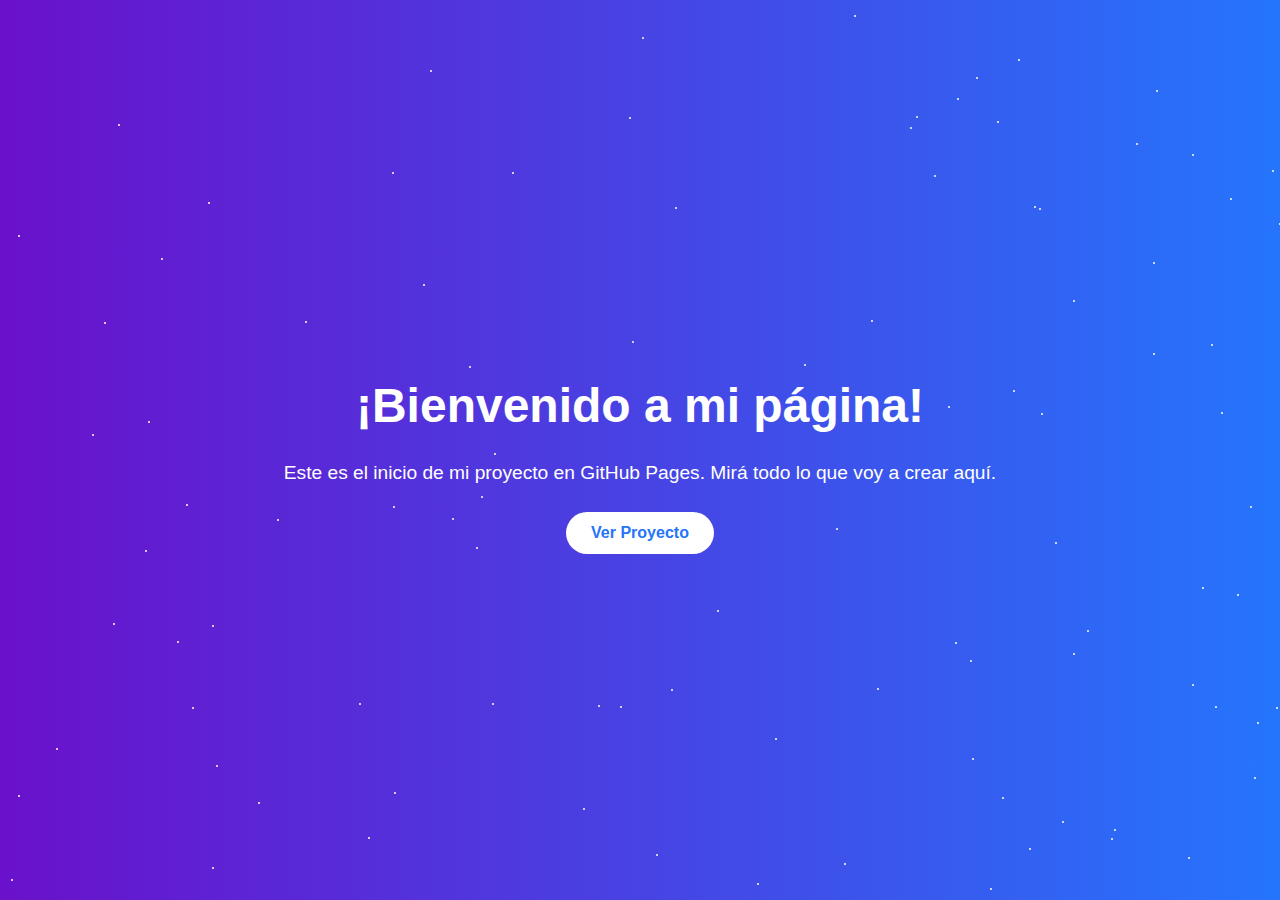
<file: pages/index.html>
<!DOCTYPE html>
<html lang="es">
<head>
    <meta charset="UTF-8">
    <meta name="viewport" content="width=device-width, initial-scale=1.0">
    <title>Mi Página en GitHub</title>
    <link rel="stylesheet" href="../estilos/index.css">

</head>
<body>

    <div class="stars"></div>
    <h1>¡Bienvenido a mi página!</h1>
    <p>Este es el inicio de mi proyecto en GitHub Pages. Mirá todo lo que voy a crear aquí.</p>
    <a href="../pages/about.html" class="button">Ver Proyecto</a>

    <script>
        // Crear estrellas animadas de fondo
        const starsContainer = document.querySelector('.stars');
        for (let i = 0; i < 100; i++) {
            const star = document.createElement('div');
            star.className = 'star';
            star.style.top = Math.random() * window.innerHeight + 'px';
            star.style.left = Math.random() * window.innerWidth + 'px';
            star.style.animationDuration = (Math.random() * 2 + 1) + 's';
            starsContainer.appendChild(star);
        }
    </script>

</body>
</html>
</file>
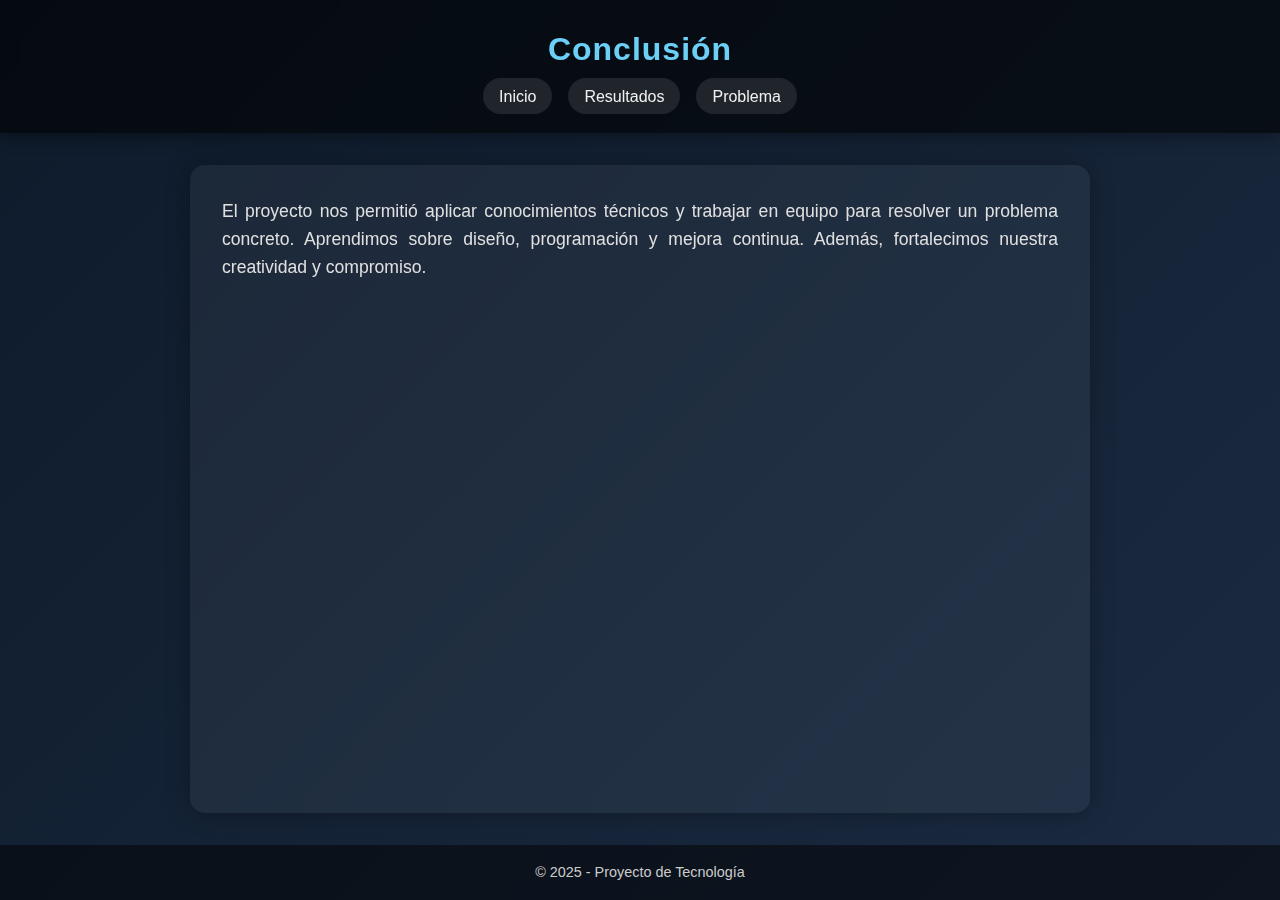
<file: conclusion.html>
<!DOCTYPE html>
<html lang="es">
<head>
  <meta charset="UTF-8">
  <meta name="viewport" content="width=device-width, initial-scale=1.0">
  <title>Conclusión - Proyecto</title>
 <link rel="stylesheet" href="../estilos/pelado.css"></head>
<body>
  <header>
    <h1>Conclusión</h1>
    <nav>
      <ul>
        <li><a href="../index.html">Inicio</a></li>
        <li><a href="resultados.html">Resultados</a></li>
        <li><a href="problema.html">Problema</a></li>
      </ul>
    </nav>
  </header>

  <section>
    <p>El proyecto nos permitió aplicar conocimientos técnicos y trabajar en equipo para resolver un problema concreto. Aprendimos sobre diseño, programación y mejora continua. Además, fortalecimos nuestra creatividad y compromiso.</p>
  </section>

  <footer>
    <p>© 2025 - Proyecto de Tecnología</p>
  </footer>
</body>
</html>
</file>
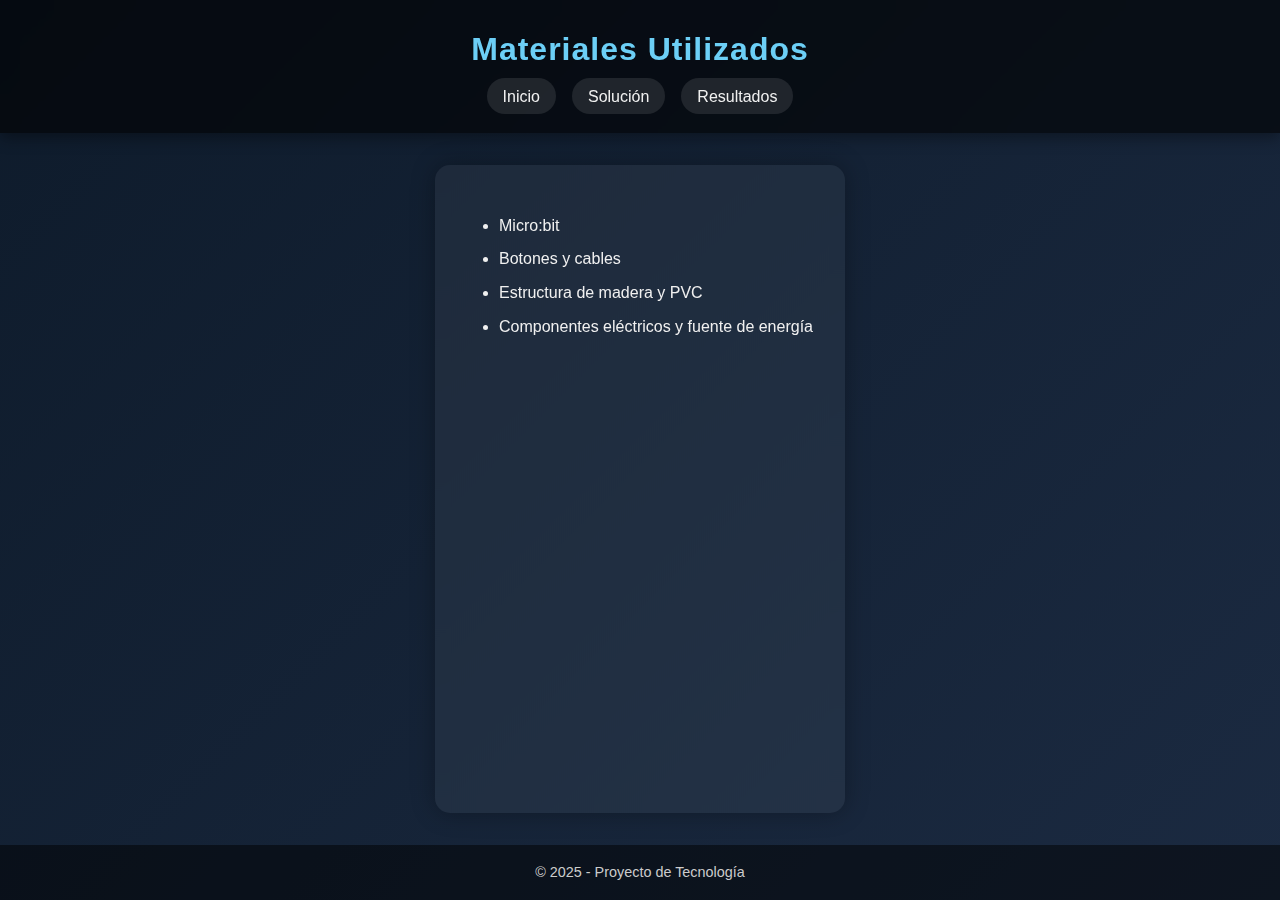
<file: materiales.html>
<!DOCTYPE html>
<html lang="es">
<head>
  <meta charset="UTF-8">
  <meta name="viewport" content="width=device-width, initial-scale=1.0">
  <title>Materiales - Proyecto</title>
 <link rel="stylesheet" href="../estilos/pelado.css"></head>
<body>
  <header>
    <h1>Materiales Utilizados</h1>
    <nav>
      <ul>
        <li><a href="../index.html">Inicio</a></li>
        <li><a href="solucion.html">Solución</a></li>
        <li><a href="resultados.html">Resultados</a></li>
      </ul>
    </nav>
  </header>

  <section>
    <ul>
      <li>Micro:bit</li>
      <li>Botones y cables</li>
      <li>Estructura de madera y PVC</li>
      <li>Componentes eléctricos y fuente de energía</li>
    </ul>
  </section>

  <footer>
    <p>© 2025 - Proyecto de Tecnología</p>
  </footer>
</body>
</html>
</file>
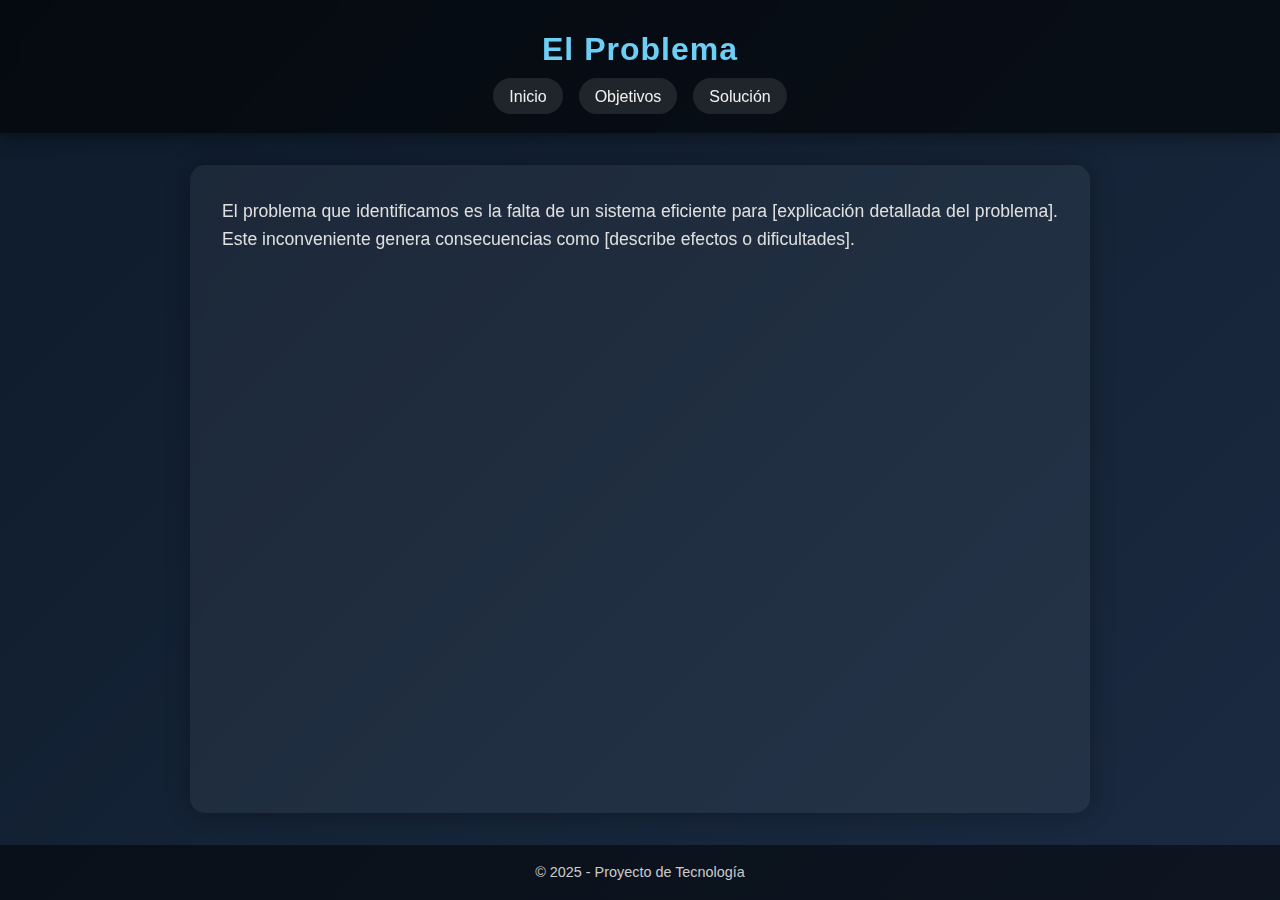
<file: problema.html>
<!DOCTYPE html>
<html lang="es">
<head>
  <meta charset="UTF-8">
  <meta name="viewport" content="width=device-width, initial-scale=1.0">
  <title>Problema - Proyecto</title>
 <link rel="stylesheet" href="../estilos/pelado.css"></head>
<body>
  <header>
    <h1>El Problema</h1>
    <nav>
      <ul>
        <li><a href="../index.html">Inicio</a></li>
        <li><a href="objetivos.html">Objetivos</a></li>
        <li><a href="solucion.html">Solución</a></li>
      </ul>
    </nav>
  </header>

  <section>
    <p>El problema que identificamos es la falta de un sistema eficiente para [explicación detallada del problema]. Este inconveniente genera consecuencias como [describe efectos o dificultades].</p>
  </section>

  <footer>
    <p>© 2025 - Proyecto de Tecnología</p>
  </footer>
</body>
</html>
</file>
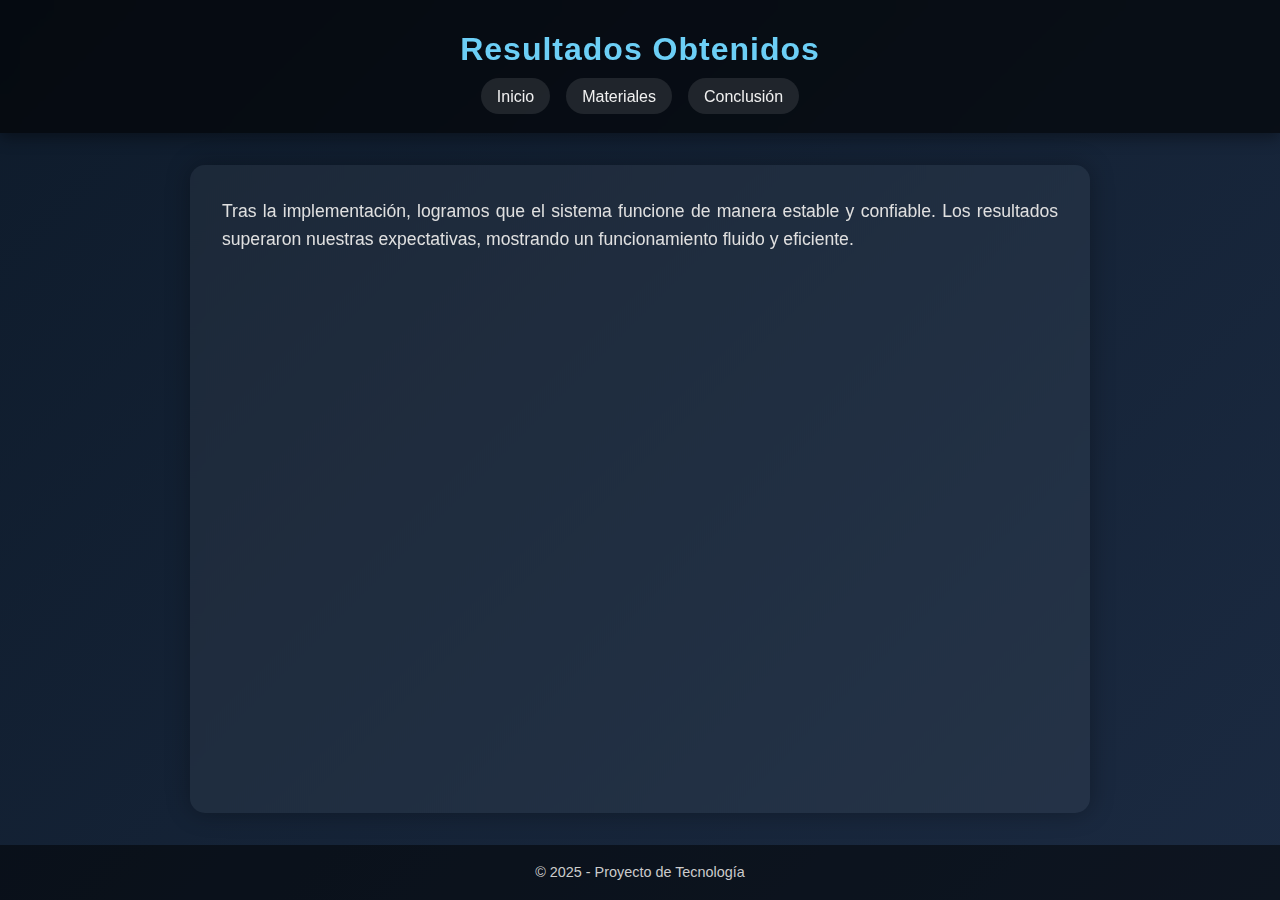
<file: resultados.html>
<!DOCTYPE html>
<html lang="es">
<head>
  <meta charset="UTF-8">
  <meta name="viewport" content="width=device-width, initial-scale=1.0">
  <title>Resultados - Proyecto</title>
 <link rel="stylesheet" href="../estilos/pelado.css"></head>
<body>
  <header>
    <h1>Resultados Obtenidos</h1>
    <nav>
      <ul>
        <li><a href="../index.html">Inicio</a></li>
        <li><a href="materiales.html">Materiales</a></li>
        <li><a href="conclusion.html">Conclusión</a></li>
      </ul>
    </nav>
  </header>

  <section>
    <p>Tras la implementación, logramos que el sistema funcione de manera estable y confiable. Los resultados superaron nuestras expectativas, mostrando un funcionamiento fluido y eficiente.</p>
  </section>

  <footer>
    <p>© 2025 - Proyecto de Tecnología</p>
  </footer>
</body>
</html>
</file>
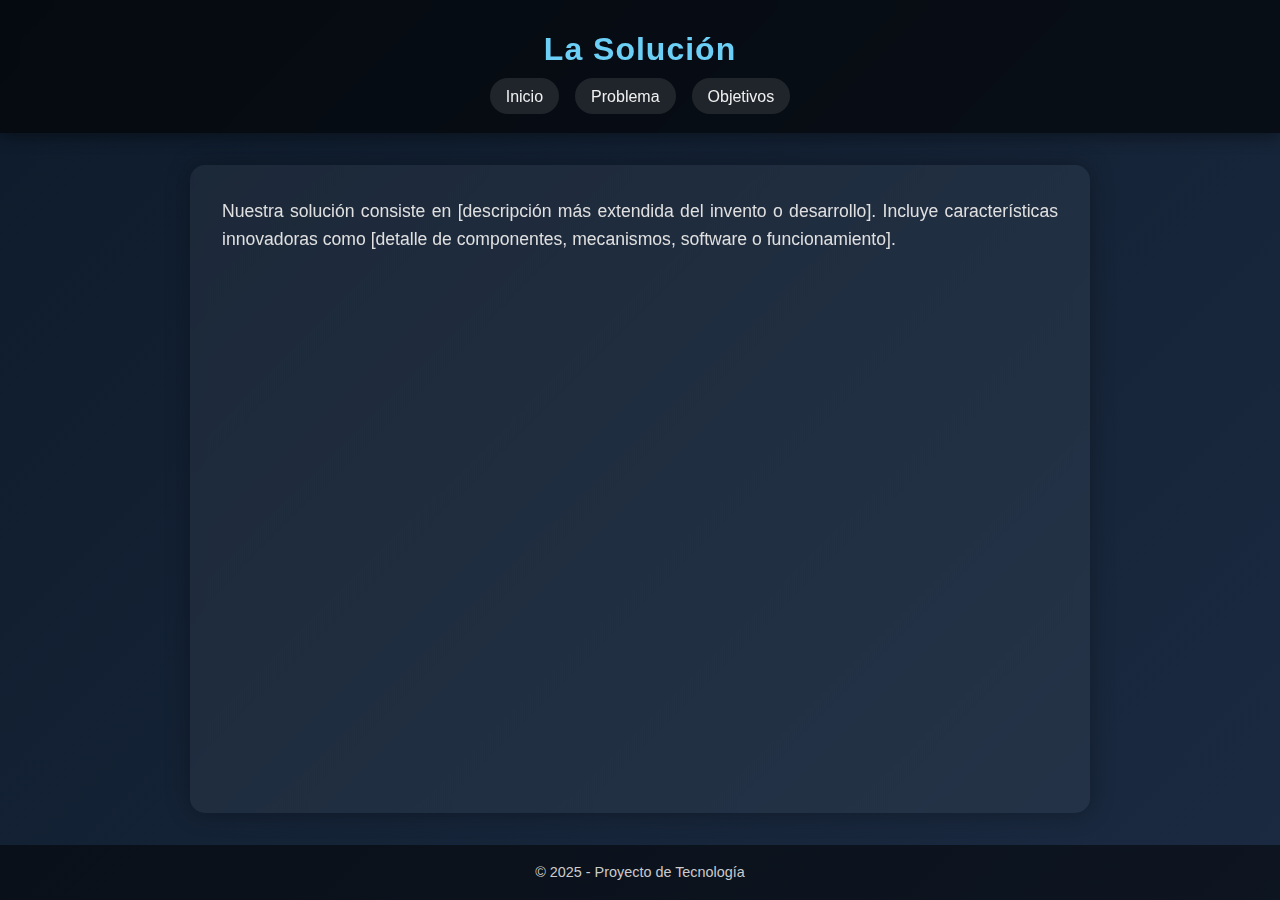
<file: solucion.html>
<!DOCTYPE html>
<html lang="es">
<head>
  <meta charset="UTF-8">
  <meta name="viewport" content="width=device-width, initial-scale=1.0">
  <title>Solución - Proyecto</title>
 <link rel="stylesheet" href="../estilos/pelado.css"></head>
<body>
  <header>
    <h1>La Solución</h1>
    <nav>
      <ul>
        <li><a href="../index.html">Inicio</a></li>
        <li><a href="problema.html">Problema</a></li>
        <li><a href="objetivos.html">Objetivos</a></li>
      </ul>
    </nav>
  </header>

  <section>
    <p>Nuestra solución consiste en [descripción más extendida del invento o desarrollo]. Incluye características innovadoras como [detalle de componentes, mecanismos, software o funcionamiento].</p>
  </section>

  <footer>
    <p>© 2025 - Proyecto de Tecnología</p>
  </footer>
</body>
</html>
</file>
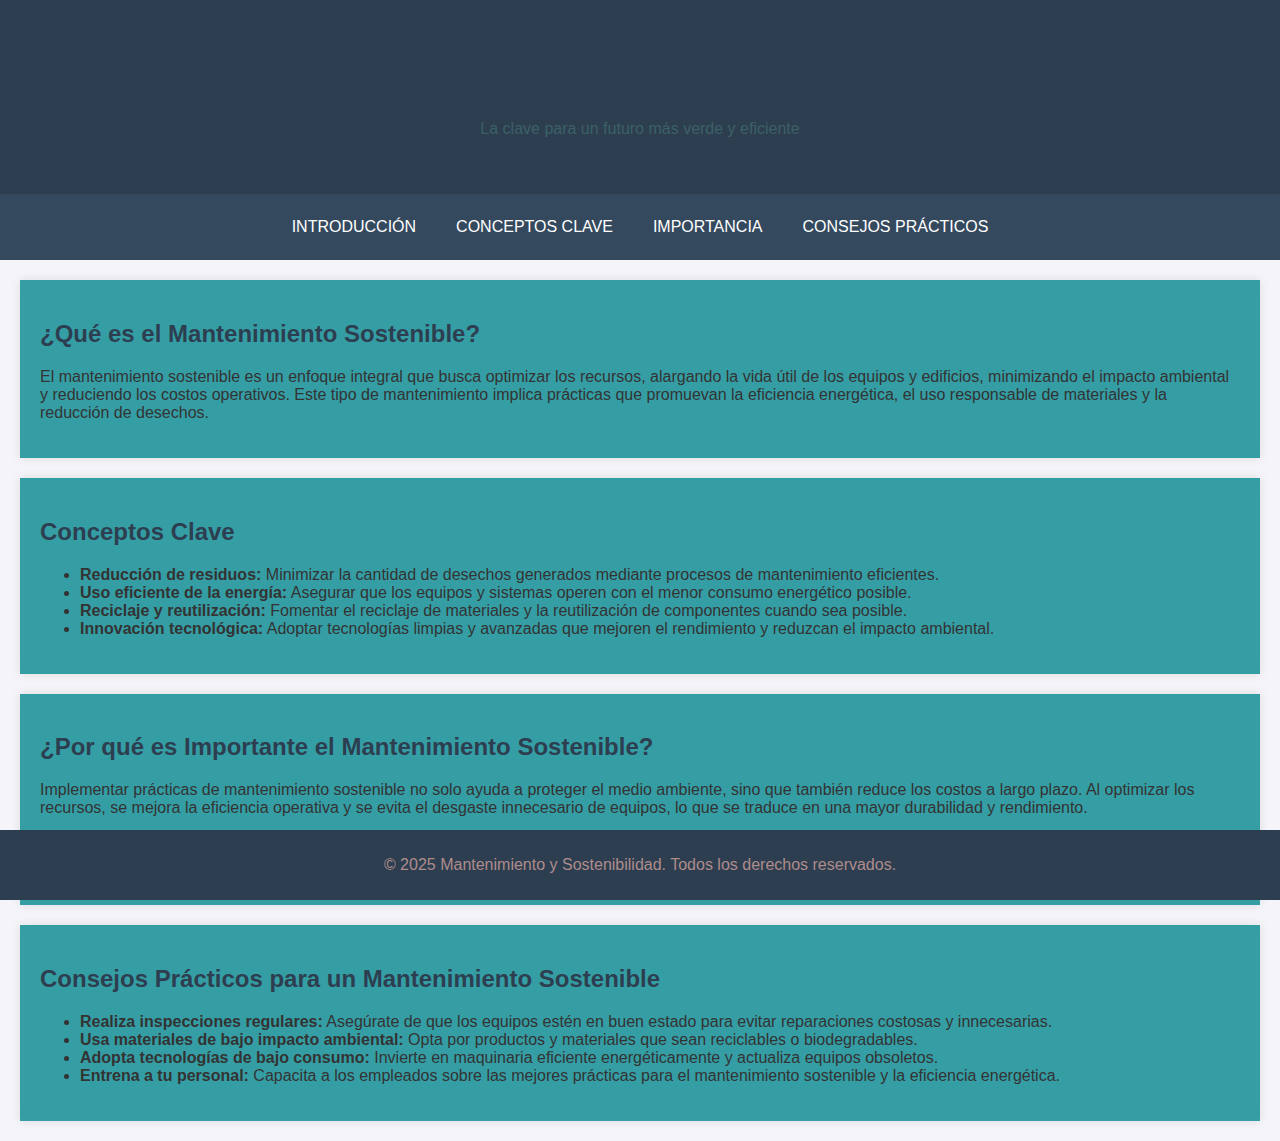
<file: pages/martin.html>
<!DOCTYPE html>
<html lang="es">
<head>
    <meta charset="UTF-8">
    <meta name="viewport" content="width=device-width, initial-scale=1.0">
    <title>Mantenimiento y Sostenibilidad</title>
     <link rel="stylesheet" href="../estilos/martinStyle.CSS">
       
    
</head>
<body>

    <header>
        <h1>Mantenimiento y Sostenibilidad</h1>
        <p>La clave para un futuro más verde y eficiente</p>
    </header>

    <nav>
        <a href="#introduccion">Introducción</a>
        <a href="#conceptos">Conceptos Clave</a>
        <a href="#importancia">Importancia</a>
        <a href="#consejos">Consejos Prácticos</a>
    </nav>

    <section id="introduccion">
        <h2>¿Qué es el Mantenimiento Sostenible?</h2>
        <p>
            El mantenimiento sostenible es un enfoque integral que busca optimizar los recursos, alargando la vida útil de los equipos y edificios, minimizando el impacto ambiental y reduciendo los costos operativos. Este tipo de mantenimiento implica prácticas que promuevan la eficiencia energética, el uso responsable de materiales y la reducción de desechos.
        </p>
    </section>

    <section id="conceptos">
        <h2>Conceptos Clave</h2>
        <ul>
            <li><strong>Reducción de residuos:</strong> Minimizar la cantidad de desechos generados mediante procesos de mantenimiento eficientes.</li>
            <li><strong>Uso eficiente de la energía:</strong> Asegurar que los equipos y sistemas operen con el menor consumo energético posible.</li>
            <li><strong>Reciclaje y reutilización:</strong> Fomentar el reciclaje de materiales y la reutilización de componentes cuando sea posible.</li>
            <li><strong>Innovación tecnológica:</strong> Adoptar tecnologías limpias y avanzadas que mejoren el rendimiento y reduzcan el impacto ambiental.</li>
        </ul>
    </section>

    <section id="importancia">
        <h2>¿Por qué es Importante el Mantenimiento Sostenible?</h2>
        <p>
            Implementar prácticas de mantenimiento sostenible no solo ayuda a proteger el medio ambiente, sino que también reduce los costos a largo plazo. Al optimizar los recursos, se mejora la eficiencia operativa y se evita el desgaste innecesario de equipos, lo que se traduce en una mayor durabilidad y rendimiento.
        </p>
        <p>
            Además, las empresas que adoptan estos enfoques sostenibles pueden mejorar su imagen corporativa, atraer a consumidores conscientes del medio ambiente y cumplir con las regulaciones ambientales cada vez más estrictas.
        </p>
    </section>

    <section id="consejos">
        <h2>Consejos Prácticos para un Mantenimiento Sostenible</h2>
        <ul>
            <li><strong>Realiza inspecciones regulares:</strong> Asegúrate de que los equipos estén en buen estado para evitar reparaciones costosas y innecesarias.</li>
            <li><strong>Usa materiales de bajo impacto ambiental:</strong> Opta por productos y materiales que sean reciclables o biodegradables.</li>
            <li><strong>Adopta tecnologías de bajo consumo:</strong> Invierte en maquinaria eficiente energéticamente y actualiza equipos obsoletos.</li>
            <li><strong>Entrena a tu personal:</strong> Capacita a los empleados sobre las mejores prácticas para el mantenimiento sostenible y la eficiencia energética.</li>
        </ul>
    </section>

    <footer>
        <p>&copy; 2025 Mantenimiento y Sostenibilidad. Todos los derechos reservados.</p>
    </footer>

</body>
</html>
</file>
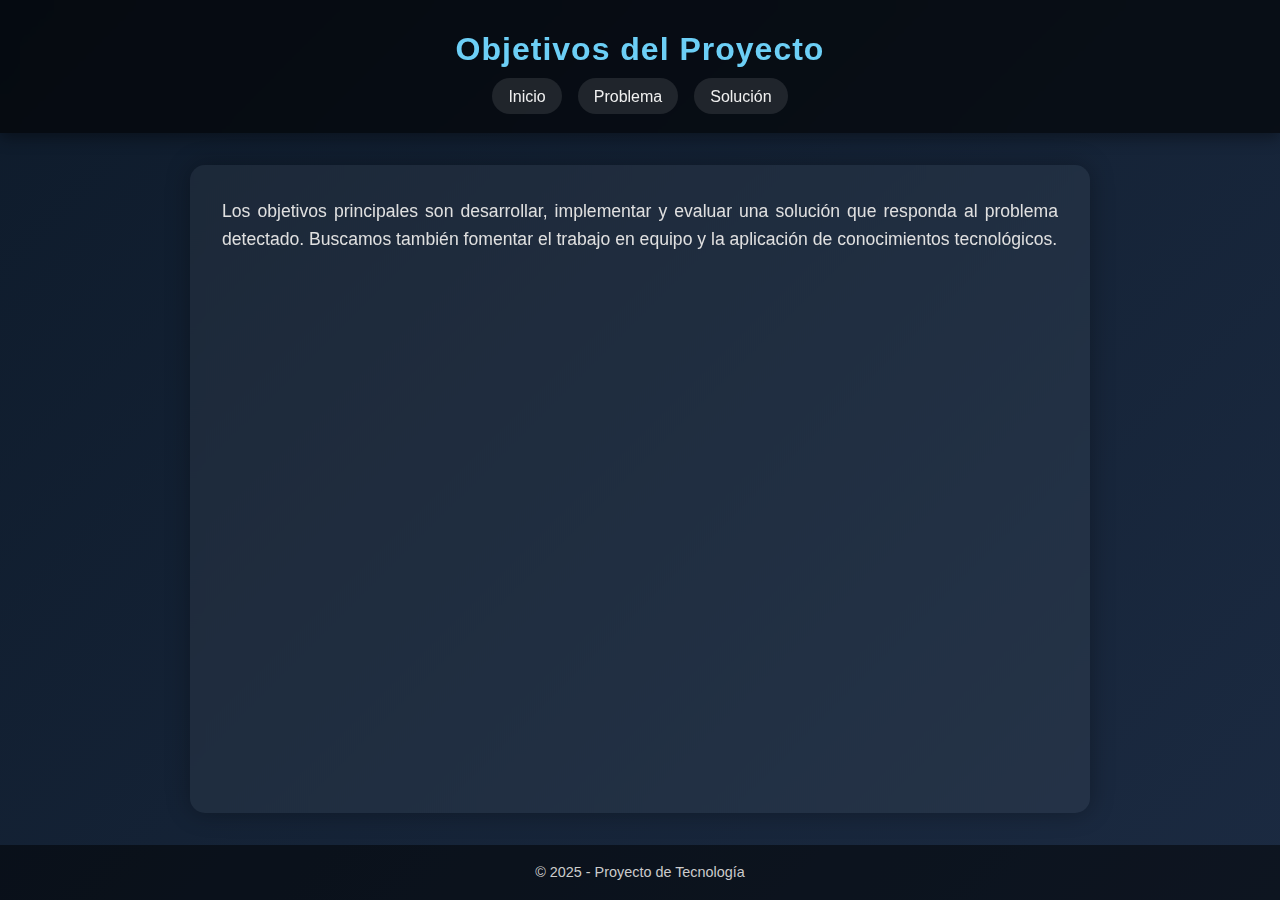
<file: pages/objetivos.html>
<!DOCTYPE html>
<html lang="es">
<head>
  <meta charset="UTF-8">
  <meta name="viewport" content="width=device-width, initial-scale=1.0">
  <title>Objetivos - Proyecto</title>
 <link rel="stylesheet" href="../estilos/pelado.css"></head>
<body>
  <header>
    <h1>Objetivos del Proyecto</h1>
    <nav>
      <ul>
        <li><a href="../index.html">Inicio</a></li>
        <li><a href="problema.html">Problema</a></li>
        <li><a href="solucion.html">Solución</a></li>
      </ul>
    </nav>
  </header>

  <section>
    <p>Los objetivos principales son desarrollar, implementar y evaluar una solución que responda al problema detectado. Buscamos también fomentar el trabajo en equipo y la aplicación de conocimientos tecnológicos.</p>
  </section>

  <footer>
    <p>© 2025 - Proyecto de Tecnología</p>
  </footer>
</body>
</html>
</file>
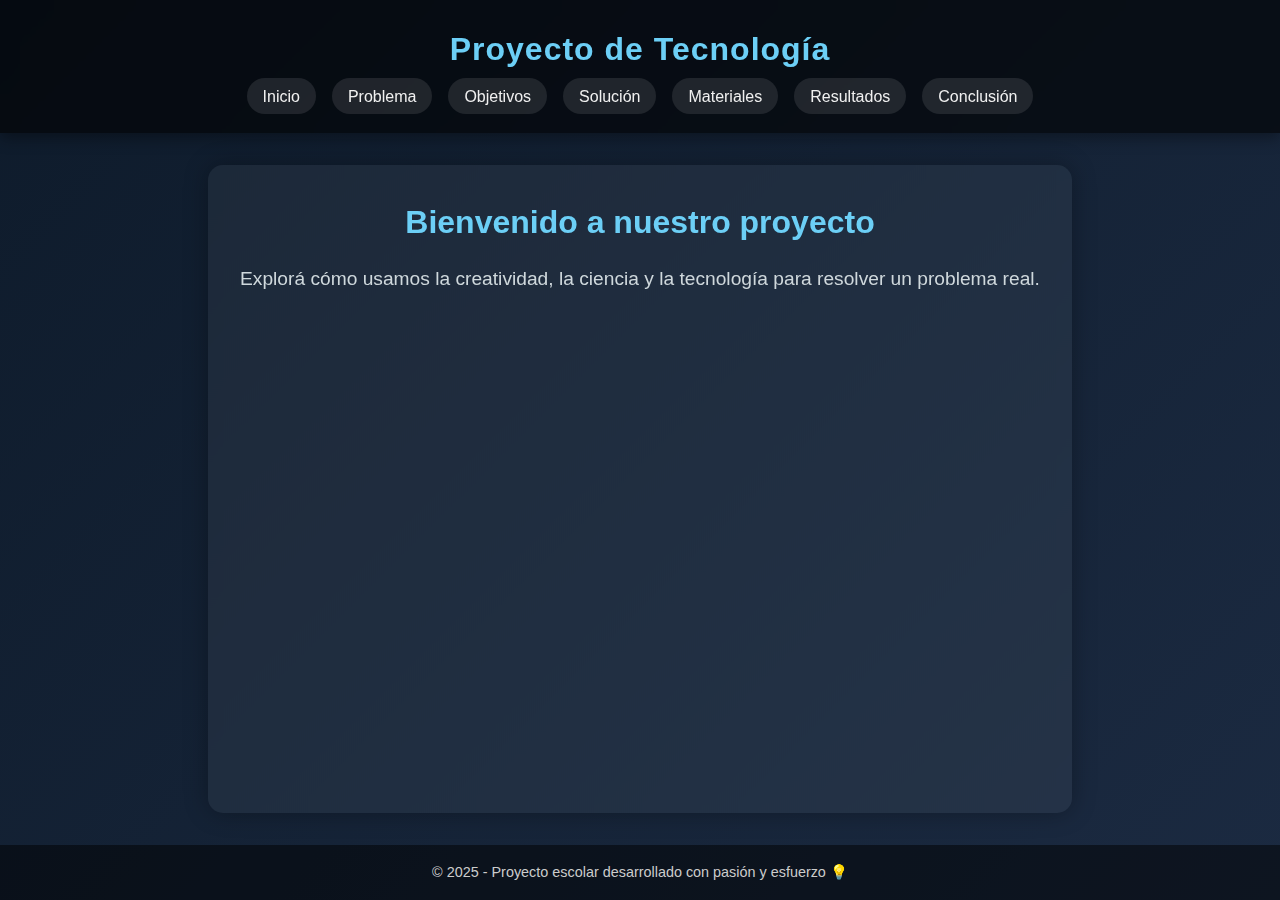
<file: pages/pelado.html>
<!DOCTYPE html>
<html lang="es">
<head>
  <meta charset="UTF-8">
  <meta name="viewport" content="width=device-width, initial-scale=1.0">
  <title>Proyecto de Tecnología</title>
  <link rel="stylesheet" href="../estilos/pelado.css">
</head>
<body>
  <header>
    <h1>Proyecto de Tecnología</h1>
    <nav>
      <ul>
        <li><a href="../pages/pelado.html">Inicio</a></li>
        <li><a href="../pages/">Problema</a></li>
        <li><a href="../pagespages/objetivos.html">Objetivos</a></li>
        <li><a href="../pagespages/solucion.html">Solución</a></li>
        <li><a href="../pagespages/materiales.html">Materiales</a></li>
        <li><a href="../pagespages/resultados.html">Resultados</a></li>
        <li><a href="../pagespages/conclusion.html">Conclusión</a></li>
      </ul>
    </nav>
  </header>

  <section class="hero">
    <h2>Bienvenido a nuestro proyecto</h2>
    <p>Explorá cómo usamos la creatividad, la ciencia y la tecnología para resolver un problema real.</p>
  </section>

  <footer>
    <p>© 2025 - Proyecto escolar desarrollado con pasión y esfuerzo 💡</p>
  </footer>
</body>
</html>
</file>
<file: estilos/index.css>
/* Estilos generales */
        body {
            margin: 0;
            font-family: 'Segoe UI', Tahoma, Geneva, Verdana, sans-serif;
            background: linear-gradient(to right, #6a11cb, #2575fc);
            color: #fff;
            display: flex;
            flex-direction: column;
            align-items: center;
            justify-content: center;
            min-height: 100vh;
            text-align: center;
        }

        h1 {
            font-size: 3em;
            margin-bottom: 0.2em;
        }

        p {
            font-size: 1.2em;
            margin-bottom: 1.5em;
        }

        a.button {
            text-decoration: none;
            color: #2575fc;
            background-color: #fff;
            padding: 12px 25px;
            border-radius: 30px;
            font-weight: bold;
            transition: 0.3s;
        }

        a.button:hover {
            background-color: #ddd;
            transform: scale(1.05);
        }

        /* Fondo animado opcional */
        .stars {
            position: absolute;
            width: 100%;
            height: 100%;
            background: transparent;
            z-index: -1;
            overflow: hidden;
        }

        .star {
            position: absolute;
            width: 2px;
            height: 2px;
            background: #fff;
            border-radius: 50%;
            animation: twinkle 2s infinite;
        }

        @keyframes twinkle {
            0%, 100% { opacity: 0.3; }
            50% { opacity: 1; }
        }
</file>
<file: estilos/pelado.css>
/* ==============================
   ESTILOS GENERALES
============================== */
* {
  margin: 0;
  padding: 0;
  box-sizing: border-box;
  font-family: "Poppins", sans-serif;
}

body {
  background: linear-gradient(135deg, #0e1b2b, #1b2a41);
  color: #f0f0f0;
  line-height: 1.6;
  display: flex;
  flex-direction: column;
  min-height: 100vh;
}

/* ==============================
   HEADER
============================== */
header {
  background: rgba(0, 0, 0, 0.6);
  padding: 1.5rem;
  text-align: center;
  box-shadow: 0 4px 15px rgba(0, 0, 0, 0.4);
  backdrop-filter: blur(8px);
}

header h1 {
  font-size: 2rem;
  letter-spacing: 1px;
  color: #6ccff6;
  margin-bottom: 0.5rem;
}

/* ==============================
   NAVEGACIÓN
============================== */
nav ul {
  list-style: none;
  display: flex;
  flex-wrap: wrap;
  justify-content: center;
  gap: 1rem;
  margin-top: 0.5rem;
}

nav a {
  text-decoration: none;
  color: #f0f0f0;
  padding: 0.6rem 1rem;
  border-radius: 25px;
  background: rgba(255, 255, 255, 0.1);
  transition: all 0.3s ease;
  font-weight: 500;
}

nav a:hover {
  background: #6ccff6;
  color: #0e1b2b;
  transform: translateY(-3px);
}

/* ==============================
   SECCIONES
============================== */
section {
  flex: 1;
  max-width: 900px;
  margin: 2rem auto;
  padding: 2rem;
  background: rgba(255, 255, 255, 0.05);
  border-radius: 15px;
  box-shadow: 0 0 25px rgba(0, 0, 0, 0.3);
  backdrop-filter: blur(6px);
}

section h2 {
  color: #6ccff6;
  text-align: center;
  margin-bottom: 1rem;
  font-size: 1.8rem;
}

section p {
  font-size: 1.1rem;
  color: #e0e0e0;
  margin-bottom: 1rem;
  text-align: justify;
}

section ul {
  margin-top: 1rem;
  margin-left: 2rem;
}

section ul li {
  margin: 0.5rem 0;
}

/* ==============================
   HERO (para el index)
============================== */
.hero {
  text-align: center;
  margin-top: 2rem;
  animation: fadeIn 1s ease-in-out;
}

.hero h2 {
  font-size: 2rem;
  color: #6ccff6;
  margin-bottom: 1rem;
}

.hero p {
  font-size: 1.2rem;
  color: #cfd8dc;
}

/* ==============================
   FOOTER
============================== */
footer {
  text-align: center;
  background: rgba(0, 0, 0, 0.5);
  padding: 1rem 0;
  font-size: 0.9rem;
  color: #ccc;
  margin-top: auto;
}

/* ==============================
   ANIMACIONES
============================== */
@keyframes fadeIn {
  from {
    opacity: 0;
    transform: translateY(10px);
  }
  to {
    opacity: 1;
    transform: translateY(0);
  }
}

/* ==============================
   RESPONSIVE
============================== */
@media (max-width: 768px) {
  nav ul {
    flex-direction: column;
    align-items: center;
  }

  section {
    margin: 1rem;
    padding: 1.5rem;
  }

  header h1 {
    font-size: 1.6rem;
  }
}
</file>
<file: estilos/martinStyle.CSS>
body {
            font-family: Arial, sans-serif;
            margin: 0;
            padding: 0;
            background-color: #f4f4f9;
            color: #333;
        }
        header {
            background-color: #2d3e50;
            color: rgb(59, 97, 102);
            text-align: center;
            padding: 40px 0;
        }
        nav {
            background-color: #34495e;
            display: flex;
            justify-content: center;
            padding: 10px 0;
        }
        nav a {
            color: white;
            padding: 14px 20px;
            text-decoration: none;
            text-transform: uppercase;
        }
        nav a:hover {
            background-color: #1abc9c;
        }
        section {
            padding: 20px;
            margin: 20px;
            background-color: rgb(53, 158, 165);
            box-shadow: 0 0 10px rgba(0, 0, 0, 0.1);
        }
        h1, h2 {
            color: #2d3e50;
        }
        footer {
            background-color: #2d3e50;
            color: rgb(173, 140, 140);
            text-align: center;
            padding: 10px 0;
            position: fixed;
            width: 100%;
            bottom: 0;
        }
</file>
